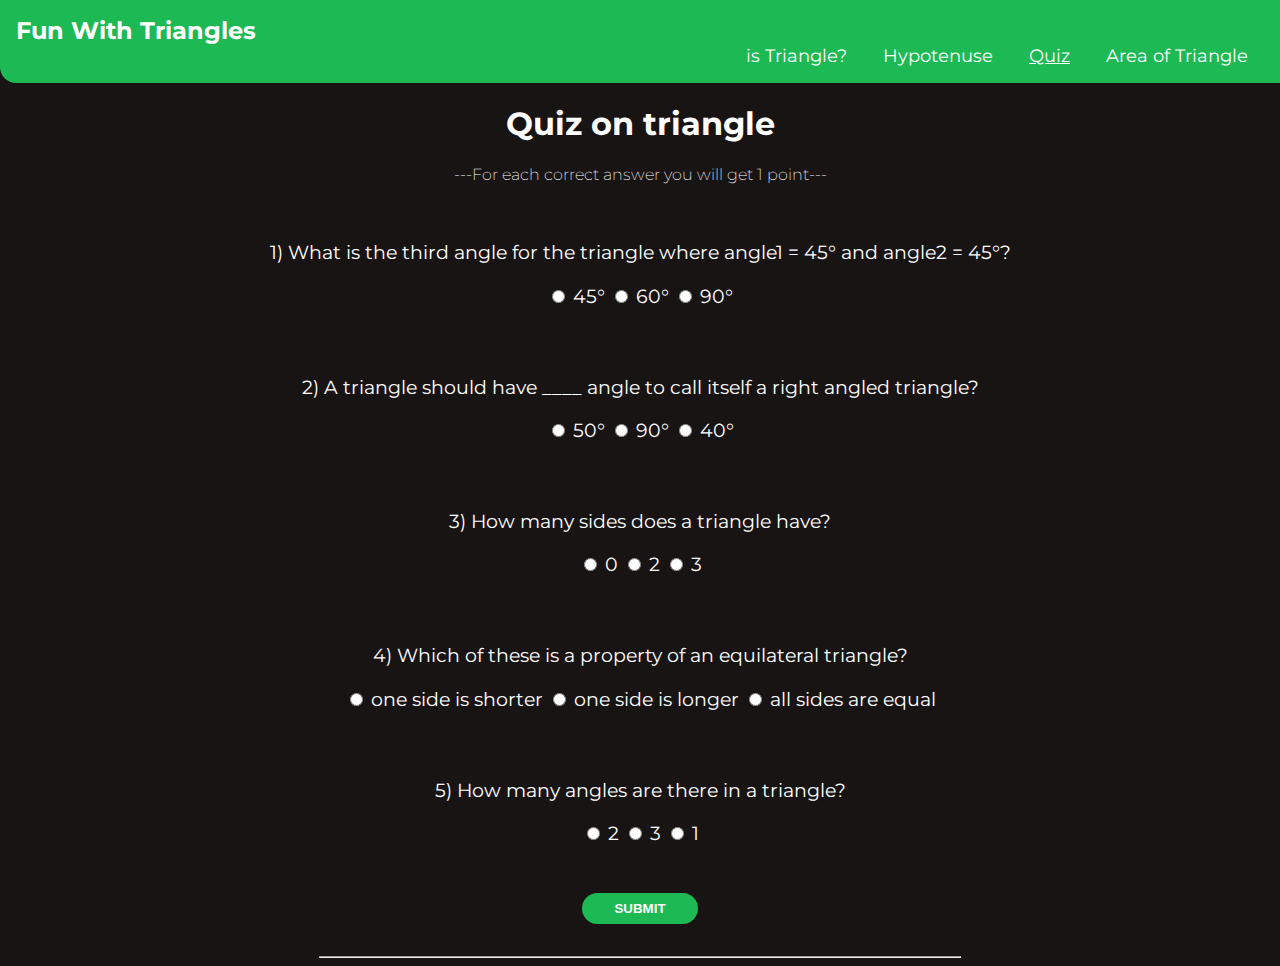
<file: index.html>
<!DOCTYPE html>
<html lang="en">
  <head>
    <meta charset="UTF-8" />
    <meta http-equiv="X-UA-Compatible" content="IE=edge" />
    <meta name="viewport" content="width=device-width, initial-scale=1.0" />
    <title>Triangle Quiz</title>

    <link rel="stylesheet" href="styles/quiz.css" />
  </head>

  <body>
    <nav>
      <div class="nav-header">Fun With Triangles</div>

      <a href="./isTriangle.html">is Triangle?</a>
      <a href="./hypotenuse.html">Hypotenuse</a>
      <a class="active" href="./index.html">Quiz</a>
      <a href="./area.html">Area of Triangle</a>
    </nav>

    <h1>Quiz on triangle</h1>

    <h4>---For each correct answer you will get 1 point---</h4>

    <form id="quiz-form">
      <div class="question-container">
        <p>
          1) What is the third angle for the triangle where angle1 = 45° and
          angle2 = 45°?
        </p>

        <label> <input name="question1" type="radio" value="45°" /> 45° </label>
        <label> <input name="question1" type="radio" value="60°" /> 60° </label>
        <label> <input name="question1" type="radio" value="90°" /> 90° </label>
      </div>

      <div class="question-container">
        <p>
          2) A triangle should have ____ angle to call itself a right angled
          triangle?
        </p>

        <label> <input name="question2" type="radio" value="50°" /> 50° </label>
        <label> <input name="question2" type="radio" value="90°" /> 90° </label>
        <label> <input name="question2" type="radio" value="40°" /> 40° </label>
      </div>

      <div class="question-container">
        <p>
          3) How many sides does a triangle have?
        </p>

        <label> <input name="question3" type="radio" value="0" /> 0 </label>
        <label> <input name="question3" type="radio" value="2" /> 2 </label>
        <label> <input name="question3" type="radio" value="3" /> 3 </label>
      </div>

      <div class="question-container">
        <p>
          4) Which of these is a property of an equilateral triangle?
        </p>

        <label>
          <input name="question4" type="radio" value="one side is shorter" />
          one side is shorter
        </label>
        <label>
          <input name="question4" type="radio" value="one side is longer" /> one
          side is longer
        </label>
        <label>
          <input name="question4" type="radio" value="all sides are equal" />
          all sides are equal
        </label>
      </div>

      <div class="question-container">
        <p>
          5) How many angles are there in a triangle?
        </p>

        <label> <input name="question5" type="radio" value="2" /> 2 </label>
        <label> <input name="question5" type="radio" value="3" /> 3 </label>
        <label> <input name="question5" type="radio" value="1" /> 1 </label>
      </div>
    </form>

    <button id="submit-button">SUBMIT</button>

    <div id="output"></div>
    <hr />

    <script src="scripts/quiz-app.js"></script>
  </body>
</html>
</file>
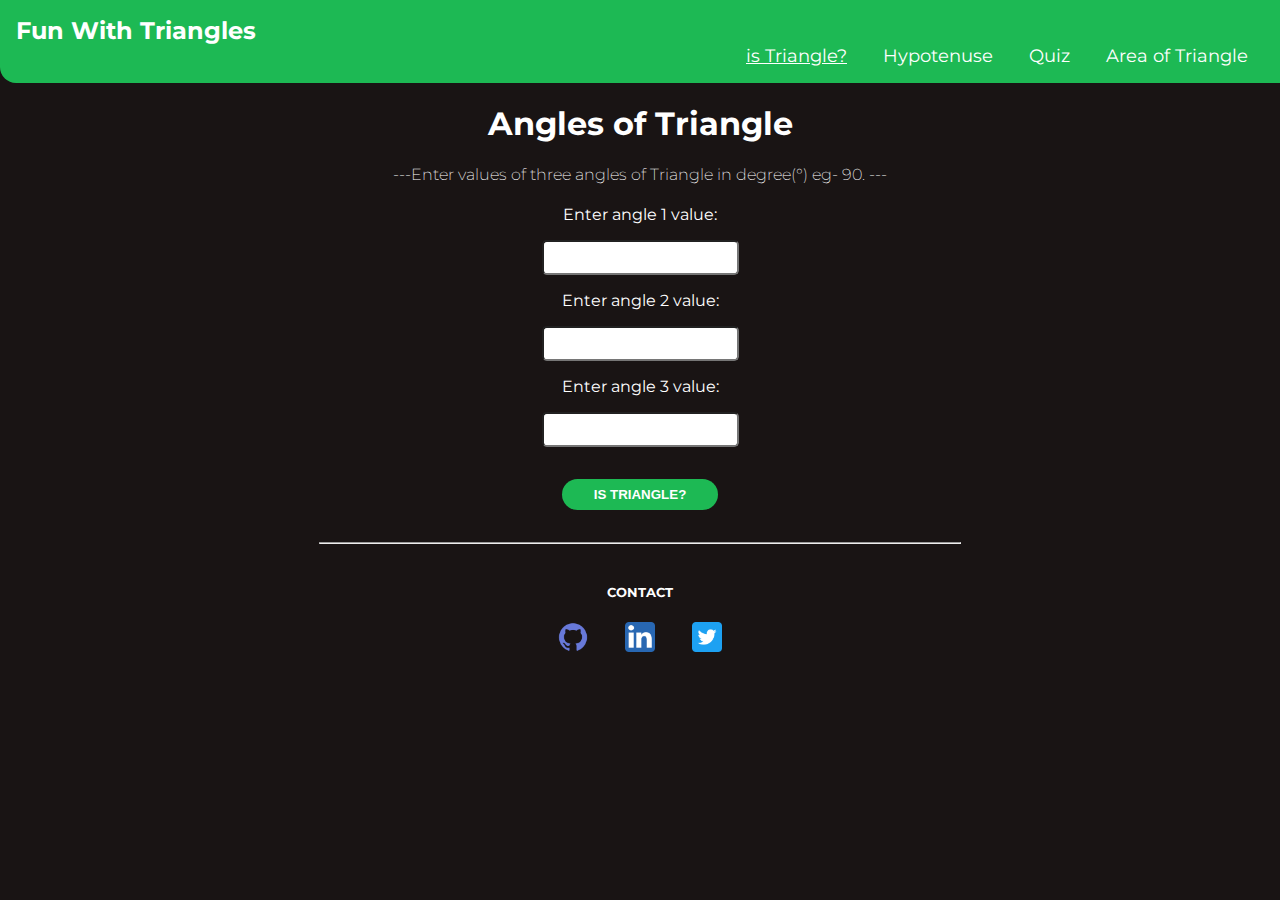
<file: isTriangle.html>
<!DOCTYPE html>
<html lang="en">
  <head>
    <meta charset="UTF-8" />
    <meta http-equiv="X-UA-Compatible" content="IE=edge" />
    <meta name="viewport" content="width=device-width, initial-scale=1.0" />
    <title>Is Triangle?</title>

    <link rel="stylesheet" href="styles/style.css" />
  </head>
  <body>
    <nav>
      <div class="nav-header">Fun With Triangles</div>

      <a class="active" href="./isTriangle.html">is Triangle?</a>
      <a href="./hypotenuse.html">Hypotenuse</a>
      <a href="./index.html">Quiz</a>
      <a href="./area.html">Area of Triangle</a>
    </nav>

    <h1>Angles of Triangle</h1>

    <h4>
      ---Enter values of three angles of Triangle in degree(°) eg- 90. ---
    </h4>

    <label for="angle1">Enter angle 1 value:</label>
    <input type="number" class="angle" />

    <label for="angle2">Enter angle 2 value:</label>
    <input type="number" class="angle" />

    <label for="angle3">Enter angle 3 value:</label>
    <input type="number" class="angle" />

    <button id="button">IS TRIANGLE?</button>

    <div id="output"></div>
    <hr />

    <footer>
      <h5>CONTACT</h5>

      <a href="https://github.com/AnkurChunekar">
        <img src="./images/github-logo.png" alt="github logo" />
      </a>
      <a href="https://www.linkedin.com/in/ankur-chunekar-8071bb211">
        <img src="./images/linkedin-logo.png" alt="linkedin logo" />
      </a>
      <a href="https://twitter.com/ankur_chunekar">
        <img src="./images/twitter-logo.png" alt="twitter logo" />
      </a>
    </footer>

    <script src="scripts/app.js"></script>
  </body>
</html>
</file>
<file: styles/quiz.css>
@import url("https://fonts.googleapis.com/css2?family=Montserrat:ital,wght@0,100;0,300;0,400;0,500;0,600;0,700;1,100;1,300;1,400;1,700&display=swap");

:root {
  --primary-blue: #5998e8;
}

.nav-header {
  text-align: left;
  font-size: x-large;
  font-weight: bold;
}

body {
  background-color: #191414;
  color: white;
  margin: auto;
  font-family: "Montserrat", sans-serif;
}

h1 {
  text-align: center;
}

.question-container {
  width: 85%;
  margin: 1rem auto;
  font-size: larger;
  padding: 1rem 0;
  text-align: center;
}

h4 {
  text-align: center;
  font-weight: 200;
}

button {
  display: block;
  margin: 2rem auto;
  padding: 0.5rem 2rem;
  border-radius: 1rem;
  border: none;
  color: white;
  background-color: #1db954;
  font-weight: bold;
  cursor: pointer;
}

a {
  color: white;
  border-radius: 1rem;
  padding: 0.5rem 1rem;
  font-size: large;
  text-decoration: none;
}

nav {
  padding: 1rem;
  background-color: #1db954;
  border-bottom-left-radius: 1rem;
  text-align: right;
}

.formula {
  text-align: center;
}

#output {
  text-align: center;
  font-size: x-large;
}

hr {
  width: 50%;
}

.active {
  text-decoration: underline;
}

img {
  width: 30px;
}

footer {
  text-align: center;
  margin-top: 2.5rem;
}
</file>
<file: styles/style.css>
@import url("https://fonts.googleapis.com/css2?family=Montserrat:ital,wght@0,100;0,300;0,400;0,500;0,600;0,700;1,100;1,300;1,400;1,700&display=swap");

:root {
  --primary-blue: #5998e8;
}

.nav-header {
  text-align: left;
  font-size: x-large;
  font-weight: bold;
}

body {
  background-color: #191414;
  color: white;
  margin: auto;
  font-family: "Montserrat", sans-serif;
}

h1 {
  text-align: center;
}

label,
input {
  display: block;
  margin: 1rem auto;
  text-align: center;
}

input {
  padding: 0.5rem;
  border-radius: 0.3rem;
}

button {
  display: block;
  margin: 2rem auto;
  padding: 0.5rem 2rem;
  border-radius: 1rem;
  border: none;
  color: white;
  background-color: #1db954;
  font-weight: bold;
  cursor: pointer;
}

h4 {
  text-align: center;
  font-weight: 200;
}

a {
  color: white;
  border-radius: 1rem;
  padding: 0.5rem 1rem;
  font-size: large;
  text-decoration: none;
}

nav {
  padding: 1rem;
  background-color: #1db954;
  border-bottom-left-radius: 1rem;
  text-align: right;
}

.formula {
  text-align: center;
}

#output {
  text-align: center;
  font-size: x-large;
}

hr {
  width: 50%;
}

.active {
  text-decoration: underline;
}

img {
  width: 30px;
}

footer {
  text-align: center;
  margin-top: 2.5rem;
}
</file>
